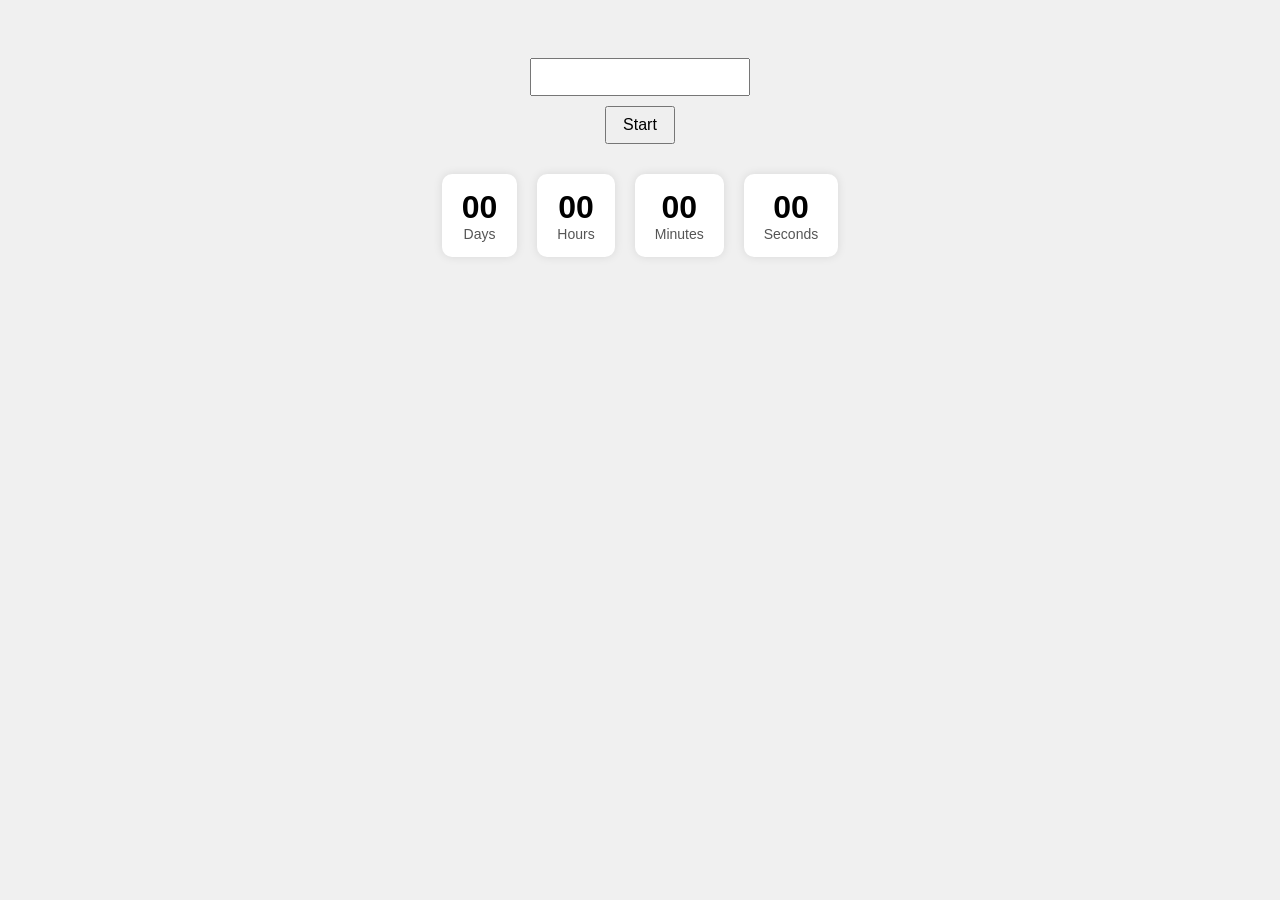
<file: src/01-timer.html>
<!DOCTYPE html>
<html lang="en">
  <head>
    <meta charset="UTF-8" />
    <meta http-equiv="X-UA-Compatible" content="IE=edge" />
    <meta name="viewport" content="width=device-width, initial-scale=1.0" />
    <title>Timer</title>
    <link rel="stylesheet" href="./css/01-timer.css" />
  </head>
         
   <input type="text" id="datetime-picker">
   <button type="button" data-start>Start</button>

   <div class="timer">
    <div class="field">
      <span class="value" data-days>00</span>
      <span class="label">Days</span>
    </div>
      <div class="field">
        <span class="value" data-hours>00</span>
        <span class="label">Hours</span>
      </div>
      <div class="field">
        <span class="value" data-minutes>00</span>
        <span class="label">Minutes</span>
      </div>
      <div class="field">
        <span class="value" data-seconds>00</span>
        <span class="label">Seconds</span>
      </div>
   </div>
  



  <script type="module" src="./js/01-timer.js"></script>
  </body>
</html>
</file>
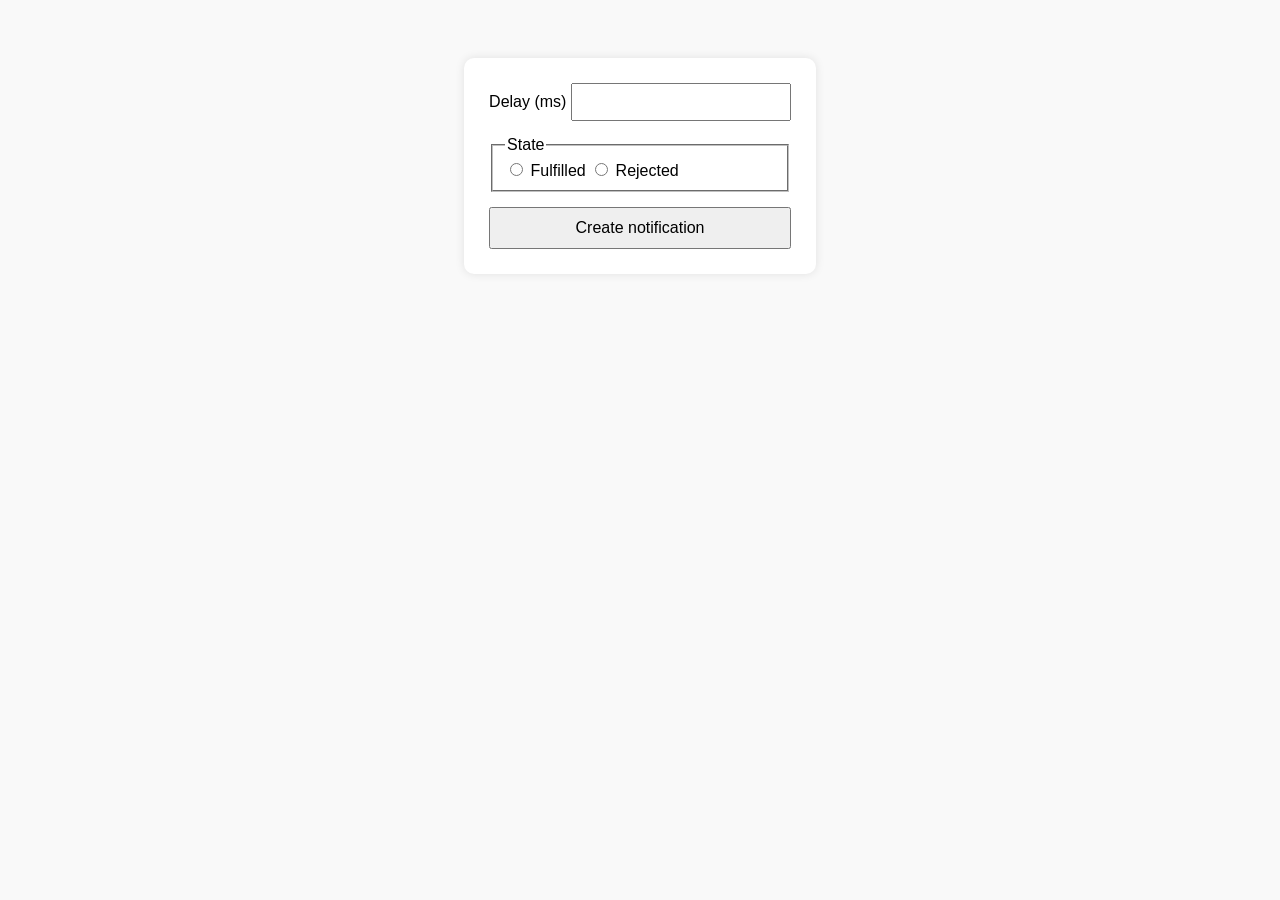
<file: src/02-snackbar.html>
<!doctype html>
<html lang="en">
  <head>
    <meta charset="UTF-8" />
    <meta http-equiv="X-UA-Compatible" content="IE=edge" />
    <meta name="viewport" content="width=device-width, initial-scale=1.0" />
    <title>Page 3</title>
    <link rel="stylesheet" href="./css/02-snackbar.css" />
  </head>
  <body>
    <form class="form">
      <label>
        Delay (ms)
        <input type="number" name="delay" required />
      </label>

      <fieldset>
        <legend>State</legend>
        <label>
          <input type="radio" name="state" value="fulfilled" required />
          Fulfilled
        </label>
        <label>
          <input type="radio" name="state" value="rejected" required />
          Rejected
        </label>
      </fieldset>

      <button type="submit">Create notification</button>
    </form>

    <script type="module" src="./js/02-snackbar.js"></script>
  </body>
</html>
</file>
<file: src/css/01-timer.css>
body {
  font-family: sans-serif;
  display: flex;
  flex-direction: column;
  align-items: center;
  padding: 50px;
  background-color: #f0f0f0;
}

#datetime-picker {
  padding: 8px;
  font-size: 16px;
  margin-bottom: 10px;
}

button[data-start] {
  padding: 8px 16px;
  font-size: 16px;
  cursor: pointer;
  margin-bottom: 30px;
}

button[data-start]:disabled {
  cursor: not-allowed;
  opacity: 0.5;
}
.timer {
  display: flex;
  gap: 20px;
}

.field {
  display: flex;
  flex-direction: column;
  align-items: center;
  background-color: #fff;
  padding: 15px 20px;
  border-radius: 10px;
  box-shadow: 0 0 10px rgba(0, 0, 0, 0.1);
}

.value {
  font-size: 32px;
  font-weight: bold;
}

.label {
  font-size: 14px;
  color: #555;
}
</file>
<file: src/css/02-snackbar.css>
body {
  font-family: sans-serif;
  display: flex;
  justify-content: center;
  padding: 50px;
  background-color: #f9f9f9;
}

form.form {
  display: flex;
  flex-direction: column;
  gap: 15px;
  background-color: #fff;
  padding: 25px;
  border-radius: 10px;
  box-shadow: 0 0 10px rgba(0, 0, 0, 0.1);
}

input[type='number'] {
  padding: 8px;
  font-size: 16px;
}

button {
  padding: 10px 20px;
  font-size: 16px;
  cursor: pointer;
}
</file>
